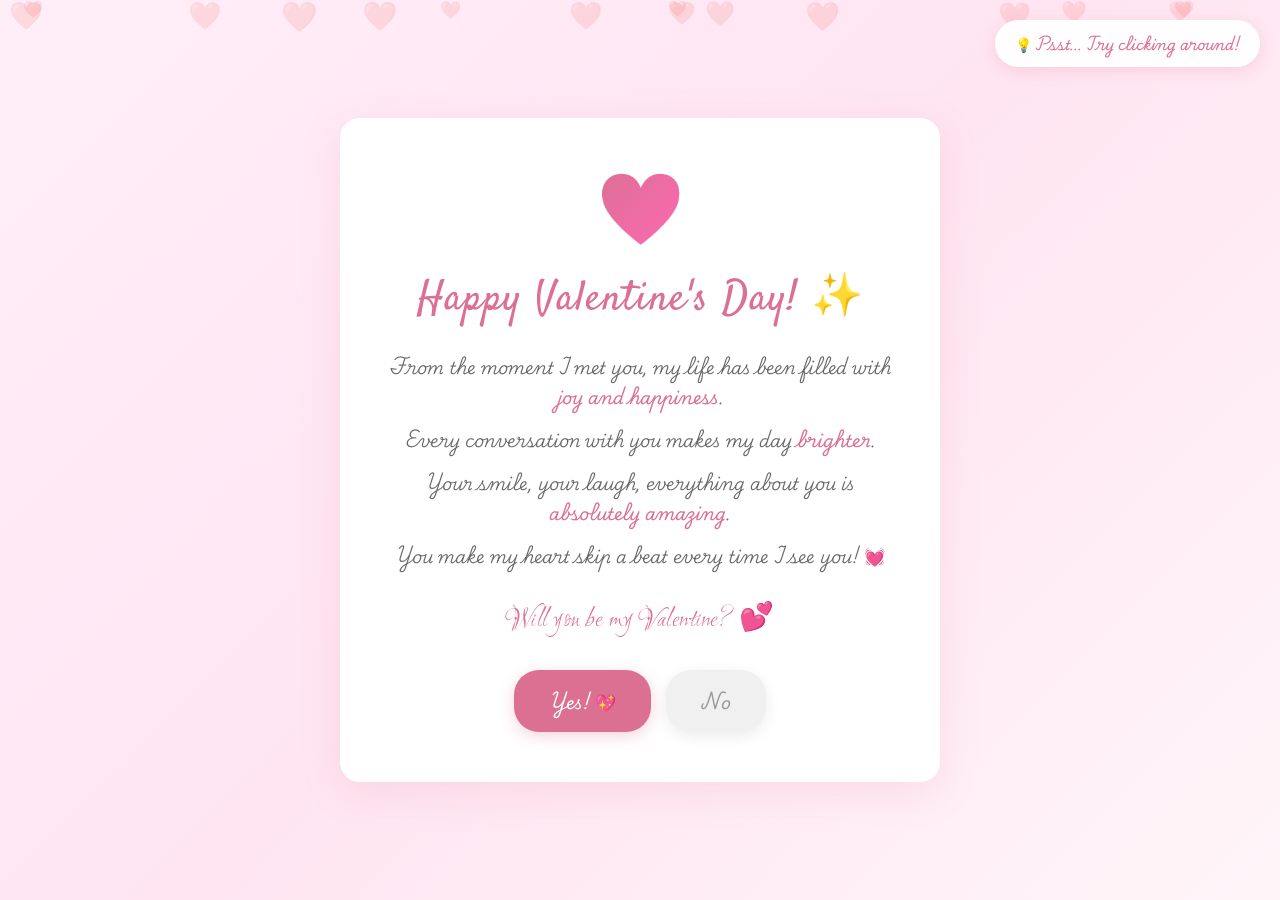
<file: index.html>
<!DOCTYPE html>
<html lang="en">
<head>
    <meta charset="UTF-8">
    <meta name="viewport" content="width=device-width, initial-scale=1.0, user-scalable=no">
    <meta name="theme-color" content="#ff0844">
    <meta name="description" content="A special Valentine's Day proposal 💕">
    <meta name="apple-mobile-web-app-capable" content="yes">
    <meta name="apple-mobile-web-app-status-bar-style" content="black-translucent">
    <title>A Special Message For You ❤️</title>
    
    <!-- Google Fonts -->
    <link rel="preconnect" href="https://fonts.googleapis.com">
    <link rel="preconnect" href="https://fonts.gstatic.com" crossorigin>
    <link href="https://fonts.googleapis.com/css2?family=Love+Light&family=Playwrite+IN:wght@100..400&family=Satisfy&display=swap" rel="stylesheet">
    
    <!-- Preload for better performance -->
    <link rel="preload" href="styles.css" as="style">
    <link rel="preload" href="script.js" as="script">
    
    <!-- Link to external CSS file -->
    <link rel="stylesheet" href="styles.css">
    
    <!-- Favicon (optional - you can add a heart emoji favicon) -->
    <link rel="icon" href="data:image/svg+xml,<svg xmlns='http://www.w3.org/2000/svg' viewBox='0 0 100 100'><text y='.9em' font-size='90'>❤️</text></svg>">
</head>
<body>
    <!-- Background effects layer -->
    <div class="hearts-background" id="hearts-bg"></div>
    <div class="celebration" id="celebration"></div>
    
    <!-- Easter Egg: Secret Photo Reveal (10 heart clicks) -->
    <div class="secret-photo-container" id="secretPhoto">
        <div class="photo-card">
            <div class="photo-close" onclick="closeSecretPhoto()">×</div>
            <div class="photo-frame">
                <!-- Replace 'your-crush-photo.jpg' with your actual image file -->
                <img src="cutie.jpeg" alt="💕" id="crushPhoto" onerror="this.src='data:image/svg+xml,%3Csvg xmlns=%22http://www.w3.org/2000/svg%22 viewBox=%220 0 400 400%22%3E%3Crect fill=%22%23ffeef8%22 width=%22400%22 height=%22400%22/%3E%3Ctext x=%2250%25%22 y=%2250%25%22 font-size=%2260%22 text-anchor=%22middle%22 dy=%22.3em%22%3E📸%3C/text%3E%3Ctext x=%2250%25%22 y=%2265%25%22 font-size=%2220%22 text-anchor=%22middle%22 font-family=%22Arial%22 fill=%22%23db7093%22%3EAdd your photo!%3C/text%3E%3C/svg%3E'">
            </div>
            <div class="photo-message">
                <h3>Because you're in my heart 😍🥰</h3>
                <p>Every moment with you is my favorite memory 💕</p>
            </div>
        </div>
    </div>

    <!-- Main content container -->
    <div class="container">
        <!-- Subtle hint message -->
        <div class="hint-message" id="hintMessage">💡 Psst... Try clicking around!</div>
        
        <!-- Click counter (hidden initially) -->
        <div class="click-counter" id="clickCounter"></div>
        
        <!-- Clickable big heart -->
        <div class="big-heart-wrapper">
            <div class="wave-ring"></div>
            <div class="wave-ring"></div>
            <div class="wave-ring"></div>
            <div class="big-heart" title="💕">❤️</div>
        </div>
        
        <h1 id="secretTrigger" title="Click me 5 times... 💕">Happy Valentine's Day! ✨</h1>
        
        <div class="message">
            <p>From the moment I met you, my life has been filled with <span class="highlight">joy and happiness</span>.</p>
            <p>Every conversation with you makes my day <span class="highlight">brighter</span>.</p>
            <p>Your smile, your laugh, everything about you is <span class="highlight">absolutely amazing</span>.</p>
            <p>You make my heart skip a beat every time I see you! 💓</p>
        </div>

        <div class="question">
            Will you be my Valentine? 💕
        </div>

        <div class="button-container">
            <button class="yes-btn" onclick="handleYes(event)" aria-label="Say Yes">
                Yes! 💖
            </button>
            <button class="no-btn" id="noBtn" onclick="handleNo(event)" aria-label="Say No">
                No
            </button>
        </div>

        <div class="response" id="response" role="alert">
            <h2>🎉 You just made me the happiest person! 🎉</h2>
            <p>I promise to make every day as special as today!</p>
            <p>Get ready for the most amazing Valentine's Day ever! 💕</p>
            <p class="romantic-quote">"In all the world, there is no heart for me like yours. In all the world, there is no love for you like mine."</p>
        </div>
    </div>

    <!-- Link to external JavaScript file -->
    <script src="script.js"></script>
</body>
</html>
</file>
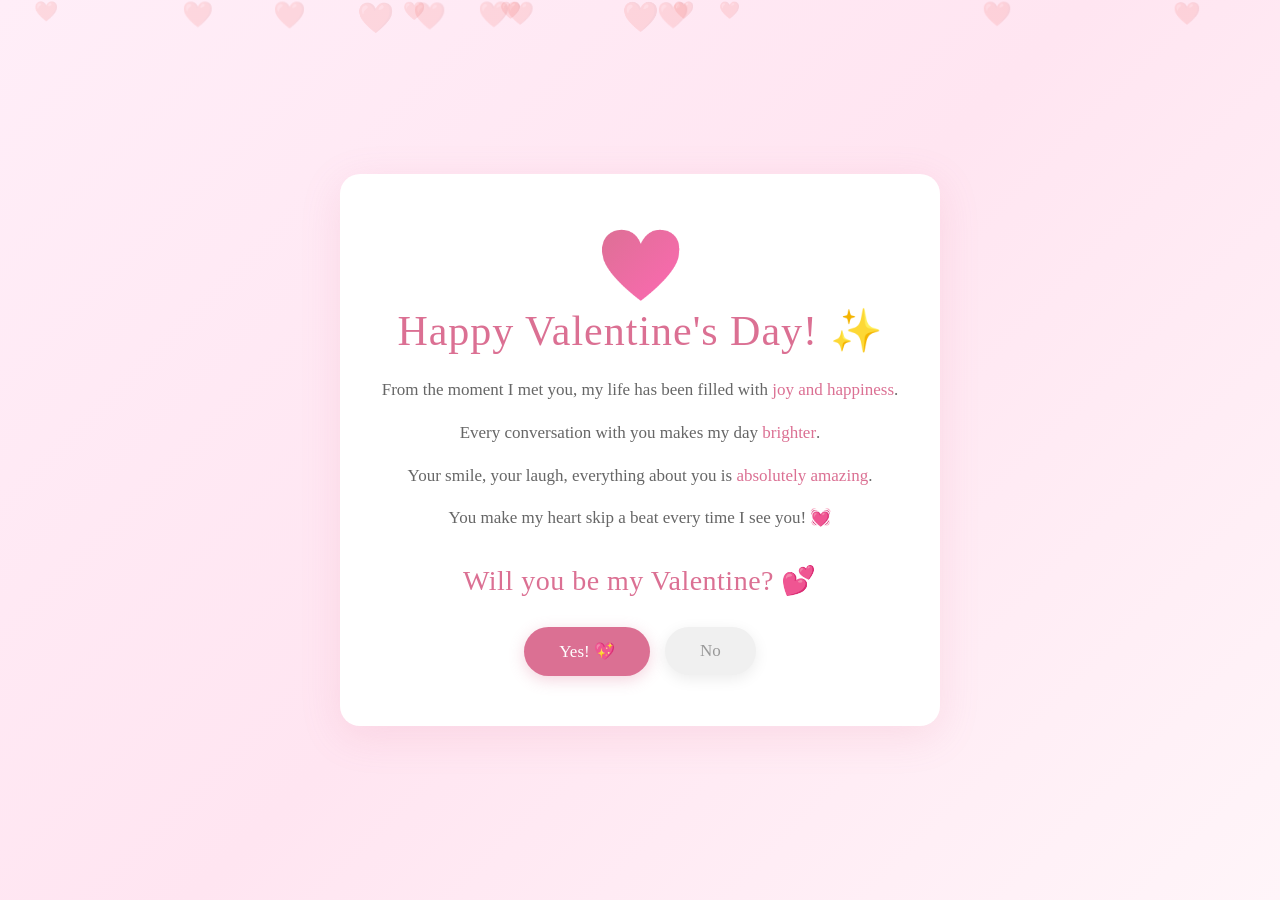
<file: valentine-proposal.html>
<!DOCTYPE html>
<html lang="en">
<head>
    <meta charset="UTF-8">
    <meta name="viewport" content="width=device-width, initial-scale=1.0, user-scalable=no">
    <meta name="theme-color" content="#ff0844">
    <meta name="description" content="A special Valentine's Day proposal 💕">
    <meta name="apple-mobile-web-app-capable" content="yes">
    <meta name="apple-mobile-web-app-status-bar-style" content="black-translucent">
    <title>A Special Message For You ❤️</title>
    
    <!-- Preload for better performance -->
    <link rel="preload" href="styles.css" as="style">
    <link rel="preload" href="script.js" as="script">
    
    <!-- Link to external CSS file -->
    <link rel="stylesheet" href="styles.css">
    
    <!-- Favicon (optional - you can add a heart emoji favicon) -->
    <link rel="icon" href="data:image/svg+xml,<svg xmlns='http://www.w3.org/2000/svg' viewBox='0 0 100 100'><text y='.9em' font-size='90'>❤️</text></svg>">
</head>
<body>
    <!-- Background effects layer -->
    <div class="hearts-background" id="hearts-bg"></div>
    <div class="celebration" id="celebration"></div>

    <!-- Main content container -->
    <div class="container">
        <!-- Clickable big heart (click for surprise!) -->
        <div class="big-heart" title="Click me! 💕">❤️</div>
        
        <h1>Happy Valentine's Day! ✨</h1>
        
        <div class="message">
            <p>From the moment I met you, my life has been filled with <span class="highlight">joy and happiness</span>.</p>
            <p>Every conversation with you makes my day <span class="highlight">brighter</span>.</p>
            <p>Your smile, your laugh, everything about you is <span class="highlight">absolutely amazing</span>.</p>
            <p>You make my heart skip a beat every time I see you! 💓</p>
        </div>

        <div class="question">
            Will you be my Valentine? 💕
        </div>

        <div class="button-container">
            <button class="yes-btn" onclick="handleYes()" aria-label="Say Yes">
                Yes! 💖
            </button>
            <button class="no-btn" id="noBtn" onclick="handleNo()" aria-label="Say No">
                No
            </button>
        </div>

        <div class="response" id="response" role="alert">
            <h2>🎉 You just made me the happiest person! 🎉</h2>
            <p>I promise to make every day as special as today!</p>
            <p>Get ready for the most amazing Valentine's Day ever! 💕</p>
            <p class="romantic-quote">"In all the world, there is no heart for me like yours. In all the world, there is no love for you like mine." - Maya Angelou</p>
        </div>
    </div>

    <!-- Link to external JavaScript file -->
    <script src="script.js"></script>
</body>
</html>
</file>
<file: styles.css>
* {
    margin: 0;
    padding: 0;
    box-sizing: border-box;
}

html, body {
    width: 100%;
    height: 100%;
    overflow: hidden !important;
    position: fixed;
    top: 0;
    left: 0;
}

body {
    font-family: 'Georgia', 'Times New Roman', serif;
    background: linear-gradient(135deg, #ffeef8 0%, #ffe5f1 50%, #fff5f9 100%);
    display: flex;
    justify-content: center;
    align-items: center;
    padding: 20px;
    user-select: none;
    -webkit-user-select: none;
    -moz-user-select: none;
    -ms-user-select: none;
}

.hearts-background {
    position: fixed;
    top: 0;
    left: 0;
    width: 100%;
    height: 100%;
    pointer-events: none;
    z-index: 1;
    overflow: hidden;
}

.heart {
    position: absolute;
    color: rgba(219, 112, 147, 0.12);
    font-size: 20px;
    animation: gentleFloat 25s infinite ease-in-out;
}

@keyframes gentleFloat {
    0% {
        transform: translateY(100vh) rotate(0deg);
        opacity: 0;
    }
    10%, 90% {
        opacity: 0.25;
    }
    100% {
        transform: translateY(-100vh) rotate(180deg);
        opacity: 0;
    }
}

.sparkle {
    display: none;
}

.container {
    position: relative;
    z-index: 2;
    text-align: center;
    background: white;
    padding: 50px 40px;
    border-radius: 20px;
    box-shadow: 0 10px 40px rgba(219, 112, 147, 0.15);
    max-width: 600px;
    width: calc(100% - 40px);
    max-height: 90vh;
    overflow-y: auto;
    overflow-x: hidden;
    animation: fadeIn 1s ease-out;
}

@keyframes fadeIn {
    from {
        opacity: 0;
        transform: translateY(20px);
    }
    to {
        opacity: 1;
        transform: translateY(0);
    }
}

.pulse-effect {
    animation: gentlePulse 0.5s ease-out;
}

@keyframes gentlePulse {
    0%, 100% {
        box-shadow: 0 10px 40px rgba(219, 112, 147, 0.15);
    }
    50% {
        box-shadow: 0 15px 50px rgba(219, 112, 147, 0.25);
    }
}

.shake {
    animation: subtleShake 0.4s ease;
}

@keyframes subtleShake {
    0%, 100% { transform: translateX(0); }
    25%, 75% { transform: translateX(-5px); }
    50% { transform: translateX(5px); }
}

/* Heart wrapper for wave effect */
.big-heart-wrapper {
    position: relative;
    display: inline-block;
    margin-bottom: 20px;
}

/* Wave rings that emanate from heart */
.wave-ring {
    position: absolute;
    top: 50%;
    left: 50%;
    transform: translate(-50%, -50%);
    width: 80px;
    height: 80px;
    opacity: 0;
    pointer-events: none;
}

.wave-ring::before {
    content: '♥';
    position: absolute;
    top: 50%;
    left: 50%;
    transform: translate(-50%, -50%);
    font-size: 80px;
    color: #ff69b4;
}

.wave-ring:nth-child(1) {
    animation: waveRipple 3s ease-out infinite;
}

.wave-ring:nth-child(2) {
    animation: waveRipple 3s ease-out infinite 1s;
}

.wave-ring:nth-child(3) {
    animation: waveRipple 3s ease-out infinite 2s;
}

@keyframes waveRipple {
    0% {
        transform: translate(-50%, -50%) scale(0.8);
        opacity: 0;
    }
    10% {
        opacity: 0.6;
    }
    100% {
        transform: translate(-50%, -50%) scale(2.5);
        opacity: 0;
    }
}

.big-heart {
    font-size: 70px;
    background: linear-gradient(135deg, #db7093, #ff69b4);
    -webkit-background-clip: text;
    -webkit-text-fill-color: transparent;
    background-clip: text;
    display: inline-block;
    cursor: pointer;
    transition: transform 0.3s ease;
    position: relative;
    z-index: 2;
    animation: heartPulse 2s ease-in-out infinite;
}

.big-heart:hover {
    transform: scale(1.1);
    animation: none;
}

.big-heart:active {
    transform: scale(0.95);
}

/* Pulse animation for the heart */
@keyframes heartPulse {
    0%, 100% {
        transform: scale(1);
        filter: drop-shadow(0 0 5px rgba(255, 105, 180, 0.3));
    }
    50% {
        transform: scale(1.05);
        filter: drop-shadow(0 0 15px rgba(255, 105, 180, 0.6));
    }
}

/* Hint message styling */
.hint-message {
    position: fixed;
    top: 20px;
    right: 20px;
    font-family: 'Playwrite IN', cursive;
    font-size: 14px;
    color: #db7093;
    background: rgba(255, 255, 255, 0.95);
    padding: 10px 20px;
    border-radius: 25px;
    box-shadow: 0 4px 15px rgba(219, 112, 147, 0.2);
    opacity: 0;
    animation: hintFadeIn 1s ease-out 10s forwards;
    z-index: 100;
    pointer-events: none;
    backdrop-filter: blur(10px);
}

@keyframes hintFadeIn {
    to {
        opacity: 1;
    }
}

/* Click counter styling */
.click-counter {
    position: fixed;
    top: 70px;
    left: 50%;
    transform: translateX(-50%);
    font-family: 'Love Light', cursive;
    font-size: 24px;
    color: #ff69b4;
    background: rgba(255, 255, 255, 0.95);
    padding: 8px 20px;
    border-radius: 20px;
    box-shadow: 0 4px 15px rgba(255, 105, 180, 0.3);
    opacity: 0;
    transition: opacity 0.3s ease;
    z-index: 100;
    pointer-events: none;
    backdrop-filter: blur(10px);
}

.click-counter.show {
    opacity: 1;
}

/* Chirkut text that appears after 5 clicks */
.chirkut-text {
    position: fixed;
    top: 50%;
    left: 50%;
    transform: translate(-50%, -50%);
    font-family: 'Love Light', 'Satisfy', 'Playwrite IN', cursive;
    font-size: 80px;
    color: #db7093;
    z-index: 9999;
    pointer-events: none;
    animation: chirkutAppear 2s ease-out forwards;
    text-shadow: 0 0 20px rgba(219, 112, 147, 0.6),
                 0 0 40px rgba(219, 112, 147, 0.4);
    font-weight: 400;
}

@keyframes hintFadeOut {
    to {
        opacity: 0;
        transform: translateY(-10px);
    }
}

@keyframes chirkutAppear {
    0% {
        opacity: 0;
        transform: translate(-50%, -50%) scale(0.5) rotate(-10deg);
    }
    20% {
        opacity: 1;
        transform: translate(-50%, -50%) scale(1.2) rotate(5deg);
    }
    40% {
        transform: translate(-50%, -50%) scale(1) rotate(-3deg);
    }
    60% {
        transform: translate(-50%, -50%) scale(1.1) rotate(2deg);
    }
    80% {
        opacity: 1;
        transform: translate(-50%, -50%) scale(1) rotate(0deg);
    }
    100% {
        opacity: 0;
        transform: translate(-50%, -50%) scale(0.8) rotate(0deg);
    }
}

h1 {
    color: #db7093;
    font-size: 42px;
    margin-bottom: 20px;
    font-weight: 400;
    letter-spacing: 1px;
    font-family: 'Satisfy', cursive;
    cursor: pointer;
    transition: all 0.3s ease;
    user-select: none;
}

h1:hover {
    transform: scale(1.05);
    color: #ff69b4;
}

.message {
    color: #666;
    font-size: 17px;
    line-height: 1.8;
    margin-bottom: 30px;
    font-family: 'Playwrite IN', cursive;
    font-weight: 300;
}

.message p {
    margin: 12px 0;
}

.highlight {
    color: #db7093;
    font-weight: 500;
}

.question {
    font-size: 28px;
    color: #db7093;
    font-weight: 400;
    margin: 30px 0;
    letter-spacing: 0.5px;
    font-family: 'Love Light', cursive;
}

.button-container {
    display: flex;
    gap: 15px;
    justify-content: center;
    align-items: center;
    margin-top: 30px;
    position: relative;
    flex-wrap: wrap;
}

button {
    padding: 14px 35px;
    font-size: 17px;
    border: none;
    border-radius: 25px;
    cursor: pointer;
    transition: all 0.3s ease;
    font-weight: 400;
    font-family: 'Playwrite IN', cursive;
    outline: none;
    -webkit-tap-highlight-color: transparent;
}

.yes-btn {
    background: #db7093;
    color: white;
    box-shadow: 0 4px 15px rgba(219, 112, 147, 0.3);
}

.yes-btn:hover {
    transform: translateY(-2px);
    box-shadow: 0 6px 20px rgba(219, 112, 147, 0.4);
}

.yes-btn:active {
    transform: translateY(0);
}

.no-btn {
    background: #f0f0f0;
    color: #999;
    box-shadow: 0 4px 15px rgba(0, 0, 0, 0.08);
    position: relative;
    transition: all 0.3s ease;
}

.no-btn:hover {
    background: #e8e8e8;
}

.no-btn.running {
    position: fixed;
    z-index: 1000;
}

.response {
    display: none;
    transition: opacity 0.5s ease;
    opacity: 1;
}

.response h2 {
    color: #db7093;
    font-size: 36px;
    margin-bottom: 20px;
    font-weight: 400;
    font-family: 'Satisfy', cursive;
}

.response p {
    color: #666;
    font-size: 17px;
    line-height: 1.8;
    margin: 15px 0;
    font-family: 'Playwrite IN', cursive;
    font-weight: 300;
}

.romantic-quote {
    font-style: italic;
    color: #888;
    margin-top: 20px;
    padding-top: 20px;
    border-top: 1px solid #f0f0f0;
    font-family: 'Satisfy', cursive;
    font-size: 16px;
}

.celebration {
    position: fixed;
    top: 0;
    left: 0;
    width: 100%;
    height: 100%;
    pointer-events: none;
    z-index: 999;
    display: none;
}

.confetti {
    position: absolute;
    width: 8px;
    height: 8px;
    animation: confettiFall 3s linear forwards;
}

@keyframes confettiFall {
    to {
        transform: translateY(100vh) rotate(360deg);
        opacity: 0;
    }
}

.rose {
    position: absolute;
    font-size: 25px;
    animation: roseFall 4s linear forwards;
}

@keyframes roseFall {
    to {
        transform: translateY(100vh) rotate(180deg);
        opacity: 0;
    }
}

.heart-trail {
    position: fixed;
    pointer-events: none;
    z-index: 100;
    font-size: 16px;
    animation: trailFade 1s ease-out forwards;
}

@keyframes trailFade {
    to {
        opacity: 0;
        transform: translateY(-30px) scale(0.5);
    }
}

.emoji-float {
    position: fixed;
    pointer-events: none;
    z-index: 1000;
    font-size: 25px;
    animation: emojiFloat 2s ease-out forwards;
}

@keyframes emojiFloat {
    to {
        opacity: 0;
        transform: translate(var(--tx), var(--ty)) scale(0.5);
    }
}

.particle {
    position: fixed;
    bottom: 0;
    pointer-events: none;
    z-index: 100;
    animation: particleRise 3s ease-out forwards;
}

@keyframes particleRise {
    to {
        transform: translateY(-100vh);
        opacity: 0;
    }
}

.glitch {
    animation: glitch 0.3s ease;
}

@keyframes glitch {
    0%, 100% { transform: translate(0); }
    20% { transform: translate(-2px, 2px); }
    40% { transform: translate(2px, -2px); }
    60% { transform: translate(-2px, -2px); }
    80% { transform: translate(2px, 2px); }
}

.disco {
    animation: discoColors 0.3s infinite;
}

@keyframes discoColors {
    0% { filter: hue-rotate(0deg); }
    100% { filter: hue-rotate(360deg); }
}

.wave {
    animation: wave 1s ease-in-out infinite;
}

@keyframes wave {
    0%, 100% { transform: translateY(0); }
    50% { transform: translateY(-10px); }
}

.neon-glow {
    box-shadow: 0 0 20px rgba(219, 112, 147, 0.6),
                0 0 40px rgba(219, 112, 147, 0.4);
}

/* Easter Egg: Secret Photo Reveal */
.secret-photo-container {
    position: fixed;
    top: 0;
    left: 0;
    width: 100%;
    height: 100%;
    background: rgba(0, 0, 0, 0.85);
    backdrop-filter: blur(10px);
    z-index: 10000;
    display: none;
    justify-content: center;
    align-items: center;
    animation: fadeIn 0.5s ease;
}

.secret-photo-container.show {
    display: flex;
}

.photo-card {
    position: relative;
    background: white;
    border-radius: 25px;
    padding: 30px;
    max-width: 90%;
    max-height: 90vh;
    overflow-y: auto;
    box-shadow: 0 20px 60px rgba(219, 112, 147, 0.4),
                0 0 100px rgba(255, 105, 180, 0.3);
    animation: photoCardAppear 0.6s cubic-bezier(0.34, 1.56, 0.64, 1);
}

@keyframes photoCardAppear {
    0% {
        opacity: 0;
        transform: scale(0.8) rotateY(-15deg);
    }
    100% {
        opacity: 1;
        transform: scale(1) rotateY(0deg);
    }
}

.photo-close {
    position: absolute;
    top: 15px;
    right: 15px;
    width: 35px;
    height: 35px;
    background: #db7093;
    color: white;
    border-radius: 50%;
    display: flex;
    justify-content: center;
    align-items: center;
    font-size: 28px;
    cursor: pointer;
    transition: all 0.3s ease;
    z-index: 10001;
    line-height: 1;
}

.photo-close:hover {
    background: #ff69b4;
    transform: rotate(90deg) scale(1.1);
}

.photo-frame {
    width: 100%;
    max-width: 400px;
    margin: 0 auto 25px;
    border: 8px solid #db7093;
    border-radius: 20px;
    overflow: hidden;
    box-shadow: 0 10px 30px rgba(219, 112, 147, 0.3),
                inset 0 0 20px rgba(255, 192, 203, 0.2);
    background: linear-gradient(45deg, #ffeef8, #ffe5f1);
    position: relative;
}

.photo-frame::before {
    content: '💕';
    position: absolute;
    top: 10px;
    right: 10px;
    font-size: 30px;
    z-index: 1;
    text-shadow: 0 2px 8px rgba(0, 0, 0, 0.2);
    animation: heartFloat 3s ease-in-out infinite;
}

@keyframes heartFloat {
    0%, 100% { transform: translateY(0) scale(1); }
    50% { transform: translateY(-10px) scale(1.1); }
}

.photo-frame img {
    width: 100%;
    height: auto;
    display: block;
    object-fit: cover;
    min-height: 300px;
}

.photo-message {
    text-align: center;
    padding: 10px;
}

.photo-message h3 {
    font-family: 'Satisfy', cursive;
    color: #db7093;
    font-size: 28px;
    margin-bottom: 15px;
    font-weight: 400;
}

.photo-message p {
    font-family: 'Playwrite IN', cursive;
    color: #666;
    font-size: 16px;
    line-height: 1.6;
    font-weight: 300;
}

/* Custom scrollbar - Hidden */
.container::-webkit-scrollbar {
    width: 0;
    display: none;
}

.container::-webkit-scrollbar-track {
    display: none;
}

.container::-webkit-scrollbar-thumb {
    display: none;
}

/* Hide scrollbar for Firefox */
.container {
    scrollbar-width: none;
}

/* Hide scrollbar for IE/Edge */
.container {
    -ms-overflow-style: none;
}

/* Responsive Design - Mobile First */
@media (max-width: 768px) {
    .container {
        padding: 40px 25px;
        max-width: 95%;
    }
    
    .big-heart {
        font-size: 60px;
    }
    
    .chirkut-text {
        font-size: 60px;
    }
    
    h1 {
        font-size: 36px;
    }
    
    .message {
        font-size: 16px;
    }
    
    .question {
        font-size: 24px;
    }
    
    button {
        padding: 12px 28px;
        font-size: 16px;
    }
    
    .response h2 {
        font-size: 30px;
    }
    
    .romantic-quote {
        font-size: 15px;
    }
    
    .photo-card {
        padding: 20px;
        max-width: 95%;
    }
    
    .photo-frame {
        max-width: 100%;
    }
    
    .photo-message h3 {
        font-size: 24px;
    }
    
    .photo-message p {
        font-size: 15px;
    }
}

@media (max-width: 480px) {
    .container {
        padding: 30px 20px;
    }
    
    .big-heart {
        font-size: 50px;
    }
    
    .chirkut-text {
        font-size: 50px;
    }
    
    h1 {
        font-size: 32px;
    }
    
    .message {
        font-size: 15px;
    }
    
    .question {
        font-size: 22px;
    }
    
    button {
        padding: 11px 25px;
        font-size: 15px;
    }
    
    .button-container {
        gap: 12px;
    }
    
    .response h2 {
        font-size: 26px;
    }
    
    .romantic-quote {
        font-size: 14px;
    }
    
    .photo-card {
        padding: 15px;
    }
    
    .photo-close {
        width: 30px;
        height: 30px;
        font-size: 24px;
    }
    
    .photo-frame {
        border-width: 5px;
    }
    
    .photo-message h3 {
        font-size: 22px;
    }
    
    .photo-message p {
        font-size: 14px;
    }
}
</file>
